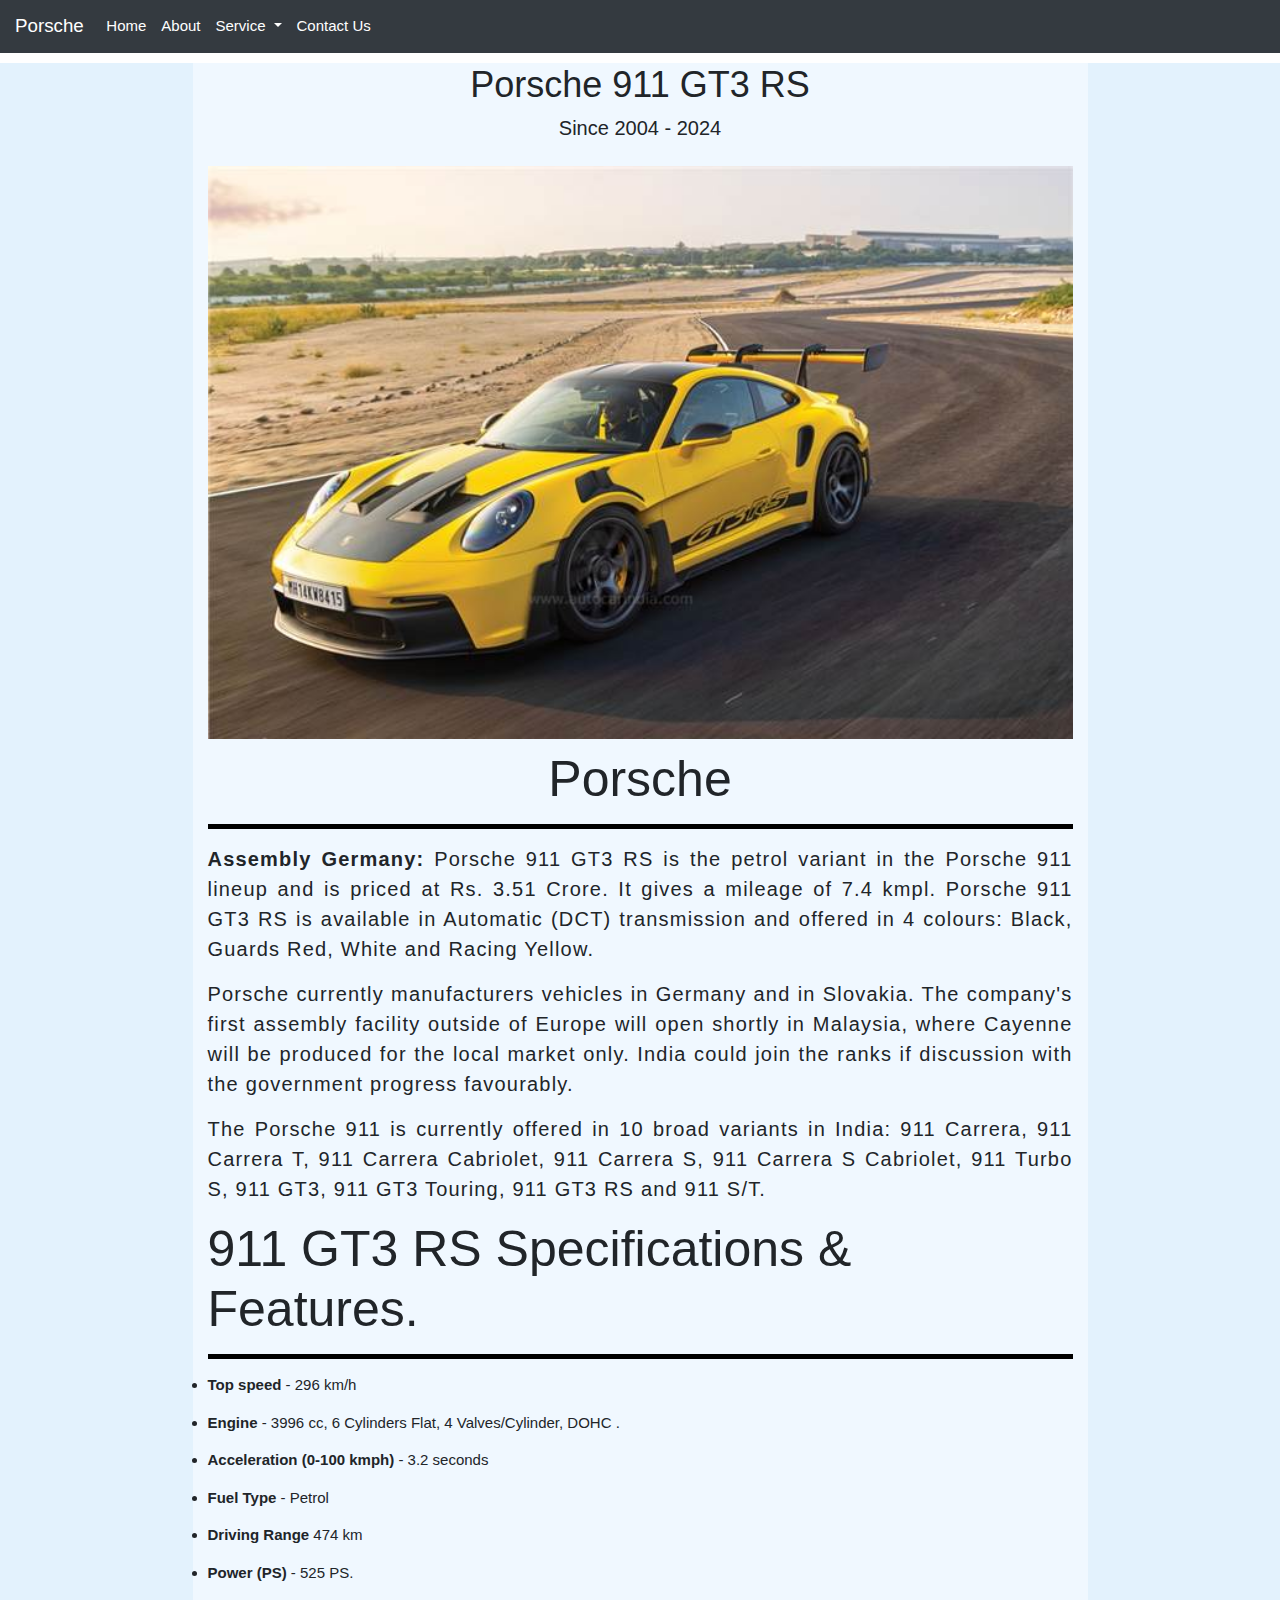
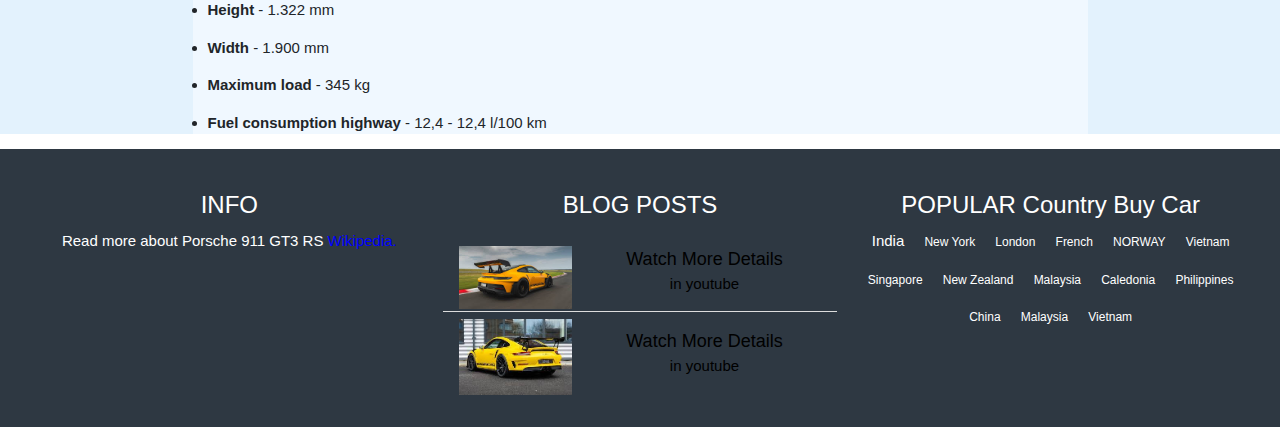
<file: aboutt.html>
<!DOCTYPE html>
<html lang="en">

<head>
    <meta charset="UTF-8" />
    <meta http-equiv="X-UA-Compatible" content="IE=edge" />
    <meta name="viewport" content="width=device-width, initial-scale=1, shrink-to-fit=no">
    <link rel="stylesheet" href="https://cdn.jsdelivr.net/npm/bootstrap@4.0.0/dist/css/bootstrap.min.css"
        integrity="sha384-Gn5384xqQ1aoWXA+058RXPxPg6fy4IWvTNh0E263XmFcJlSAwiGgFAW/dAiS6JXm" crossorigin="anonymous">
    <meta name="viewport" content="width=device-width, initial-scale=1.0" />
    <meta name="viewport" content="width=device-width, initial-scale=1">
    <link rel="stylesheet" href="https://www.w3schools.com/w3css/4/w3.css">
    <link rel="stylesheet" href="https://fonts.googleapis.com/css?family=Karma">
    <title>About</title>
    <link rel="stylesheet" href="about.css" />
    <style>
        @media (min-width: 1200px) {
    .container {
        max-width: 895px;
    }
}
hr {
    border: 0;
    border-top: 5px solid black;
    margin: 15px 0;
}

.w3-grey, .w3-hover-grey:hover, .w3-gray, .w3-hover-gray:hover {
    color: #000 !important;
    background-color: #2e3842 !important;
}
.w3-grey, .w3-hover-grey:hover, .w3-gray, .w3-hover-gray:hover {
    color: #000 !important;
}


 .w3-tagg {
    /* background-color: #000; */
    color: #fff;
    display: inline-block;
    padding-left: 8px;
    padding-right: 8px;
    text-align: center;
}
    </style>
</head>

<body>
    <nav class="navbar navbar-expand-lg navbar-dark bg-dark">
        <a class="navbar-brand active" href="#">Porsche</a>
        <button class="navbar-toggler" type="button" data-toggle="collapse" data-target="#navbarSupportedContent"
            aria-controls="navbarSupportedContent" aria-expanded="false" aria-label="Toggle navigation">
            <span class="navbar-toggler-icon"></span>
        </button>
        <div class="collapse navbar-collapse" id="navbarSupportedContent">
            <ul class="navbar-nav mr-auto">
                <li class="nav-item ">
                    <a class="nav-link active" href="./index.html">Home <span
                            class="sr-only">(current)</span></a>
                </li>
                <li class="nav-item  active">
                    <a class="nav-link" href="./about.html">About</a>
                </li>
                <li class="nav-item dropdown active">
                    <a class="nav-link dropdown-toggle" href="#" id="navbarDropdown" role="button"
                        data-toggle="dropdown" aria-haspopup="true" aria-expanded="false">
                        Service
                    </a>
                    <div class="dropdown-menu" aria-labelledby="navbarDropdown">
                        <a class="dropdown-item" href="./Detail.html">Details</a>
                        <a class="dropdown-item" href="./Image.html"> Image</a>
                        <div class="dropdown-divider"></div>
                        <a class="dropdown-item" href="./video.html">Video</a>
                        <a class="dropdown-item" href="./Service.html">Service</a>
                    </div>
                </li>

                <li class="nav-item active">
                    <a class="nav-link" href="./contact.html">Contact Us</a>
                </li>
            </ul>
        </div>
    </nav>
    <div class="vinay"style="background-color: #E3F2FD;"> 
    <div class="container" style="background-color: aliceblue;">
        <h1 style="
          justify-content: center;
          display: flex;
      ">Porsche 911 GT3 RS</h1>
        <h4 style="justify-content: center; display: flex;">Since 2004 - 2024</h4>
        <div class="content">
            <section class="top_section">
                <div class="image_container">
                    <img src="./image/1.jpg" alt="tribute" />
                </div>
                <div>

                </div>
            </section>
            <section class="about_section">
                <h2 style="justify-content: center; display: flex;"> Porsche </h2>
                <hr>
                <p>
                    <b> Assembly Germany:</b>
                    Porsche 911 GT3 RS is the petrol variant in the Porsche 911 lineup and is priced at Rs. 3.51 Crore.
                    It gives a mileage of 7.4 kmpl. Porsche 911 GT3 RS is available in Automatic (DCT) transmission and
                    offered in 4 colours: Black, Guards Red, White and Racing Yellow.
                <p>Porsche currently manufacturers vehicles in Germany and in Slovakia. The company's first assembly
                    facility outside of Europe will open shortly in Malaysia, where Cayenne will be produced for the
                    local market only. India could join the ranks if discussion with the government progress favourably.
                </p>
                <p>The Porsche 911 is currently offered in 10 broad variants in India: 911 Carrera, 911 Carrera T, 911
                    Carrera Cabriolet, 911 Carrera S, 911 Carrera S Cabriolet, 911 Turbo S, 911 GT3, 911 GT3 Touring,
                    911 GT3 RS and 911 S/T.</p>
                </p>
            </section>
            <section class="biography_section">
                <h1 style="justify-content: center;display: flex;/* margin-bottom: 25px; */font-size: 50px;font-weight: 400;margin-bottom: 0px;"> 911 GT3 RS Specifications & Features.</h1>
                <hr>
                <li>
                    <b>Top speed</b> - 296 km/h
                </li>
                <li>
                    <b>Engine</b> - 3996 cc, 6 Cylinders Flat, 4 Valves/Cylinder, DOHC .
                </li>
                <li>
                    <b>Acceleration (0-100 kmph) </b> -
                    3.2 seconds
                </li>

                <li>
                    <b>Fuel Type </b> -
                    Petrol
                </li>
                <li>
                    <b>Driving Range </b>
                    474 km
                </li>
                <li>
                    <b>Power (PS)</b> - 525 PS.
                </li>


                <li>
                    <b>Height</b>
                    - 1.322 mm
                </li>
                <li>
                    <b>Width</b> - 1.900 mm
                </li>
                <li>
                    <b>Maximum load </b> -
                    345 kg
                </li>
                <li>
                    <b>Fuel consumption highway</b> - 12,4 - 12,4 l/100 km
                </li>
                </ul>

            </section>
        </div>
    </div>
</div> 





     <!-- Footer -->
     <footer class="w3-container w3-padding-32 w3-grey     margin-left: 0%;">
        <div class="w3-row-padding" style="text-align: center;">
          <div class="w3-third">
            <h3 style="color: #fff;">INFO</h3>
            <p style="color: #fff;"> Read more about Porsche 911 GT3 RS
                <a href="https://en.wikipedia.org/wiki/Porsche_911_GT3#" style="color: blue;" >Wikipedia.</a>
             </p>
          </div>
    
          <div class="w3-third">
            <h3 style="color: #fff;">BLOG POSTS</h3>
            <ul class="w3-ul">
              <li class="w3-padding-16 w3-hover-black">
                <img src="image/pic1.jpg" class="w3-left w3-margin-right" style="width: 113px">
                <span class="w3-large">Watch More Details</span><br>
                <span>in youtube </span>
              </li>
              <li class="w3-padding-16 w3-hover-black">
                <img src="image/pic3.jpg" class="w3-left w3-margin-right" style="width:113px;margin-top: -9px;">
                <span class="w3-large">Watch More Details </span><br>
                <span> in youtube </span>
              </li>
              
            </ul>
        
          </div>
          <div class="w3-third">
            <h3 style="color: #fff;">POPULAR Country Buy Car</h3>
            <p>
              <span class="w3-tagg w3-margin-bottom ">India</span> <span
                class="w3-tagg w3-dark-black w3-small w3-margin-bottom">New York</span> <span
                class="w3-tagg w3-dark-black w3-small w3-margin-bottom">London</span>
              <span class="w3-tagg w3-dark-black w3-small w3-margin-bottom">French</span> <span
                class="w3-tagg w3-dark-black w3-small w3-margin-bottom">NORWAY</span> <span
                class="w3-tagg w3-dark-black w3-small w3-margin-bottom">Vietnam</span>
              <span class="w3-tagg w3-dark-black w3-small w3-margin-bottom">Singapore</span> <span
                class="w3-tagg w3-dark-black w3-small w3-margin-bottom">New Zealand</span> <span
                class="w3-tagg w3-dark-black w3-small w3-margin-bottom">Malaysia</span>
              <span class="w3-tagg w3-dark-black w3-small w3-margin-bottom">Caledonia</span> <span
                class="w3-tagg w3-dark-black w3-small w3-margin-bottom">Philippines</span> <span
                class="w3-tagg w3-dark-black w3-small w3-margin-bottom">China</span>
              <span class="w3-tagg w3-dark-black w3-small w3-margin-bottom">Malaysia</span> <span
                class="w3-tagg w3-dark-black w3-small w3-margin-bottom">Vietnam</span>
            </p>
          </div>
        </div>
      
      </footer>
</div>
<script>
    function w3_open() {
      document.getElementById("mySidebar").style.display = "block";
    }
     
    function w3_close() {
      document.getElementById("mySidebar").style.display = "none";
    }
    </script>

    <script src="https://code.jquery.com/jquery-3.2.1.slim.min.js"
        integrity="sha384-KJ3o2DKtIkvYIK3UENzmM7KCkRr/rE9/Qpg6aAZGJwFDMVNA/GpGFF93hXpG5KkN"
        crossorigin="anonymous"></script>
    <script src="https://cdn.jsdelivr.net/npm/popper.js@1.12.9/dist/umd/popper.min.js"
        integrity="sha384-ApNbgh9B+Y1QKtv3Rn7W3mgPxhU9K/ScQsAP7hUibX39j7fakFPskvXusvfa0b4Q"
        crossorigin="anonymous"></script>
    <script src="https://cdn.jsdelivr.net/npm/bootstrap@4.0.0/dist/js/bootstrap.min.js"
        integrity="sha384-JZR6Spejh4U02d8jOt6vLEHfe/JQGiRRSQQxSfFWpi1MquVdAyjUar5+76PVCmYl"
        crossorigin="anonymous"></script>
</body>

</html>
</file>
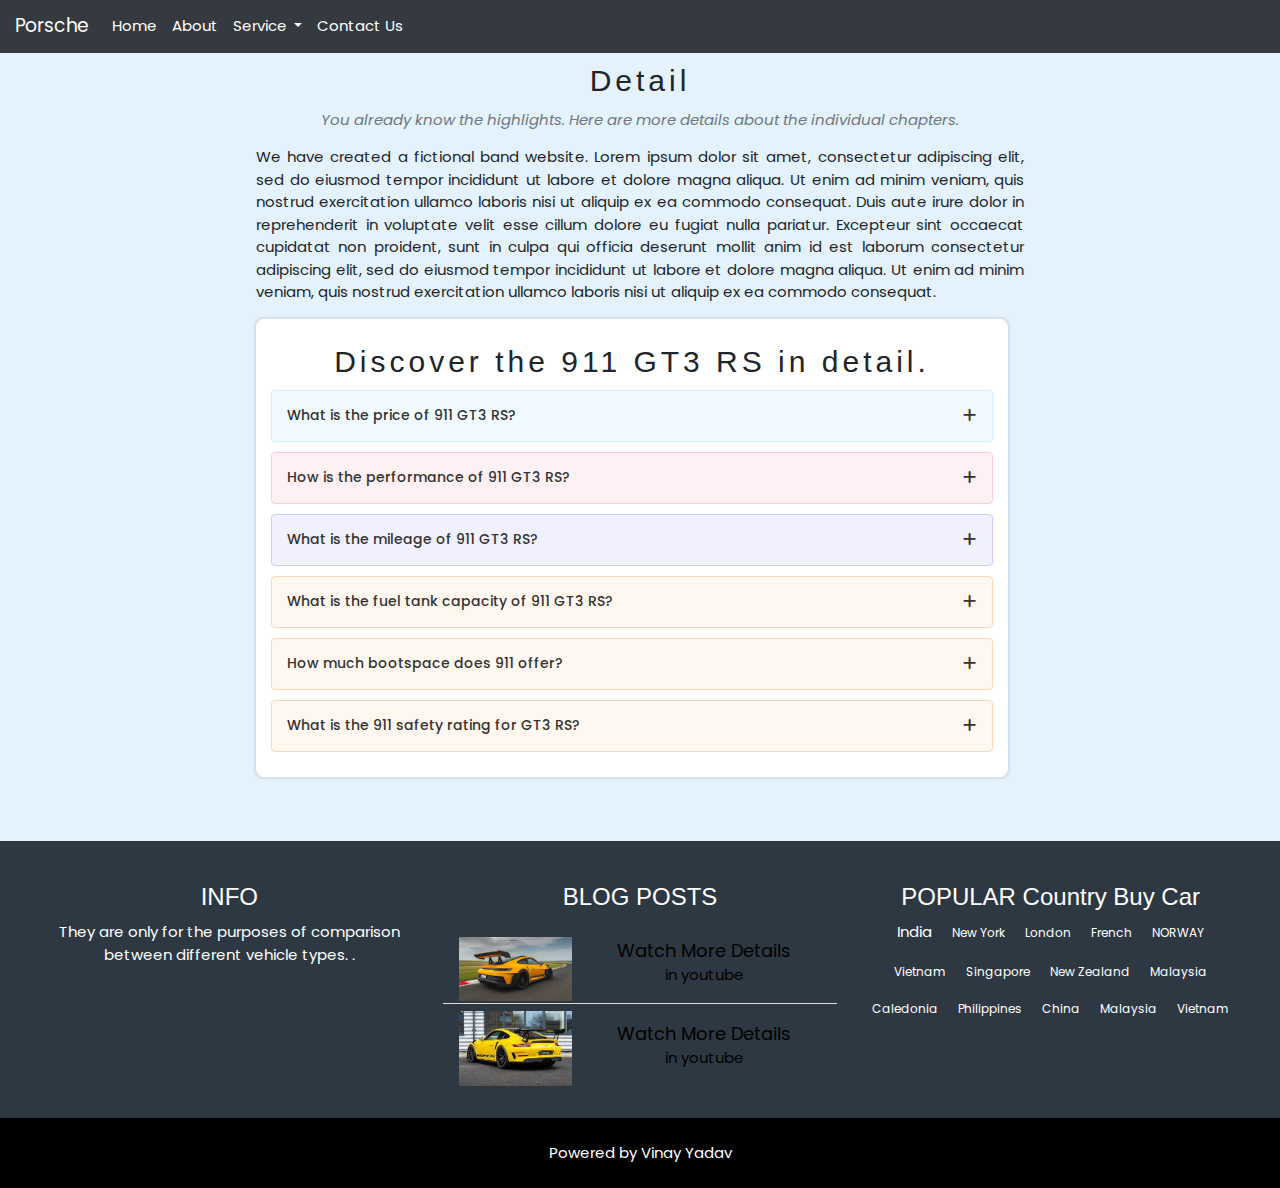
<file: Detail.html>
<html lang="en"><head>
    <meta charset="utf-8">
    <meta name="viewport" content="width=device-width, initial-scale=1, shrink-to-fit=no">
    <link rel="stylesheet" href="https://cdn.jsdelivr.net/npm/bootstrap@4.0.0/dist/css/bootstrap.min.css" integrity="sha384-Gn5384xqQ1aoWXA+058RXPxPg6fy4IWvTNh0E263XmFcJlSAwiGgFAW/dAiS6JXm" crossorigin="anonymous">
   <link rel="stylesheet" href="Detail.css">
   <link rel="stylesheet" href="https://cdnjs.cloudflare.com/ajax/libs/font-awesome/6.1.1/css/all.min.css">
   <link rel="stylesheet" href="https://www.w3schools.com/w3css/4/w3.css">
   <link rel="stylesheet" href="https://fonts.googleapis.com/css?family=Lato">
   <link rel="stylesheet" href="https://cdnjs.cloudflare.com/ajax/libs/font-awesome/4.7.0/css/font-awesome.min.css">
    <title>Details</title>
</head>
<style>
    .accordion {
    max-width: 752px;
    width: 100%;
    background: #FFF;
    margin: 0 0px;
    padding: 15px;
    border-radius: 8px;
    box-shadow: 0 0 4px rgba(0, 0, 0, 0.2);
}
.w3-padding-64 {
    padding-top: 0px !important;
    padding-bottom: 64px !important;
}
.description{
    
    margin-top: 0;
    margin-bottom: 0rem;
}
.w3-grey, .w3-hover-grey:hover, .w3-gray, .w3-hover-gray:hover {
    color: #000 !important;
    background-color: #2e3842 !important;
}

.w3-badge, .w3-tag {
    background-color: #2e3842 !important;
    color: #fff;
    display: inline-block;
    padding-left: 8px;
    padding-right: 8px;
    text-align: center;
}

</style>

<body>
    <nav class="navbar navbar-expand-lg navbar-dark bg-dark">
      <a class="navbar-brand" href="#">Porsche</a>
      <button class="navbar-toggler" type="button" data-toggle="collapse" data-target="#navbarSupportedContent" aria-controls="navbarSupportedContent" aria-expanded="false" aria-label="Toggle navigation">
          <span class="navbar-toggler-icon"></span>
      </button>

      <div class="collapse navbar-collapse" id="navbarSupportedContent">
          <ul class="navbar-nav mr-auto">
              <li class="nav-item  active">
                  <a class="nav-link" href="./index.html">Home <span class="sr-only">(current)</span></a>
              </li>
              <li class="nav-item active">
                  <a class="nav-link" href="./aboutt.html">About</a>
              </li>
              <li class="nav-item dropdown active">
                  <a class="nav-link dropdown-toggle" href="#" id="navbarDropdown" role="button" data-toggle="dropdown" aria-haspopup="true" aria-expanded="false">
                      Service
                  </a>
                  <div class="dropdown-menu" aria-labelledby="navbarDropdown">
                      <a class="dropdown-item" href="./Detail.html">Details</a>
                      <a class="dropdown-item" href="./Image.html">Image</a>
                      <div class="dropdown-divider"></div>
                      <a class="dropdown-item" href="./video.html">Video</a>
                      <a class="dropdown-item" href="./Service.html">Service</a>
                  </div>
              </li>

              <li class="nav-item active">
                  <a class="nav-link" href="./contact.html">Contact Us</a>

              </li>

          </ul>
     
      </div>
  </nav>
    <div class="w3-container w3-content w3-center w3-padding-64" style="max-width:800px" id="band">
        <h2 class="w3-wide">Detail</h2>
        <p class="w3-opacity"><i>You already know the highlights. Here are more details about the individual chapters.</i></p>
        <p class="w3-justify">We have created a fictional band website. Lorem ipsum dolor sit amet, consectetur adipiscing elit, sed do eiusmod tempor incididunt ut labore et dolore magna aliqua. Ut enim ad minim veniam, quis nostrud exercitation ullamco laboris nisi ut aliquip
          ex ea commodo consequat. Duis aute irure dolor in reprehenderit in voluptate velit esse cillum dolore eu fugiat nulla pariatur. Excepteur sint occaecat cupidatat non proident, sunt in culpa qui officia deserunt mollit anim id est laborum consectetur
          adipiscing elit, sed do eiusmod tempor incididunt ut labore et dolore magna aliqua. Ut enim ad minim veniam, quis nostrud exercitation ullamco laboris nisi ut aliquip ex ea commodo consequat.</p>
    
          <div class="accordion">
      <h2 class="w3-wide">Discover the 911 GT3 RS in detail.</h2>
      <div class="accordion-content">
          <header>
              <span class="title">What is the price of 911 GT3 RS?</span>
              <i class="fa-solid fa-plus"></i>
          </header>
          <p class="description">
            911 GT3 RS price is ‎Rs. 3.51 Crore.
          </p>
      </div>
  
      <div class="accordion-content">
          <header>
              <span class="title">How is the performance of 911 GT3 RS?</span>
              <i class="fa-solid fa-plus"></i>
          </header>
  
          <p class="description" >
            GT3 RS is powered by a 3996 cc Petrol engine mated to a 7 Gears, Paddle Shift, Sport Mode speed Automatic (DCT) gearbox which generates 518 bhp of power & 465 Nm of torque.
          </p>
      </div>
      <div class="accordion-content">
          <header>
              <span class="title">What is the mileage of 911 GT3 RS?</span>
              <i class="fa-solid fa-plus"></i>
          </header>
  
          <p class="description">
              The 911 GT3 RS mileage is 7.4 kmpl.
  
          </p>
      </div>

      
      <div class="accordion-content">
          <header>
              <span class="title">What is the fuel tank capacity of 911 GT3 RS?</span>
              <i class="fa-solid fa-plus"></i>
          </header>
  
          <p class="description">
            The fuel tank capacity of 911 GT3 RS is 64 litres.

          </p>
      </div>
      <div class="accordion-content">
        <header>
            <span class="title">How much bootspace does 911 offer?</span>
            <i class="fa-solid fa-plus"></i>
        </header>

        <p class="description">
          Porsche 911 boot space is 132 litres.
        </p>
    </div>
    <div class="accordion-content">
      <header>
          <span class="title">What is the 911 safety rating for GT3 RS?</span>
          <i class="fa-solid fa-plus"></i>
      </header>

      <p class="description">
        Porsche 911 GT3 RS has not been crash tested by the Global NCAP yet.
      </p>
  </div>
  </div> 
    </div>
  </div>






























    <footer class="w3-container w3-padding-32 w3-grey     margin-left: 0%;">
        <div class="w3-row-padding" style="text-align: center;">
          <div class="w3-third">
            <h3 style="color: #fff;">INFO</h3>
            <p style="color: #fff;">They are only for the purposes of comparison between different vehicle types.
             .</p>
          </div>
    
          <div class="w3-third">
            <h3 style="color: #fff;">BLOG POSTS</h3>
            <ul class="w3-ul">
              <li class="w3-padding-16 w3-hover-black">
                <img src="image/pic1.jpg" class="w3-left w3-margin-right" style="width: 113px">
                <span class="w3-large">Watch More Details</span><br>
                <span>in youtube </span>
              </li>
              <li class="w3-padding-16 w3-hover-black">
                <img src="image/pic3.jpg" class="w3-left w3-margin-right" style="width:113px;margin-top: -9px;">
                <span class="w3-large">Watch More Details </span><br>
                <span> in youtube </span>
              </li>
            </ul>
        
          </div>
          <div class="w3-third">
            <h3 style="color: #fff;">POPULAR Country Buy Car</h3>
            <p>
              <span class="w3-tag  w3-margin-bottom ">India</span> <span
                class="w3-tag w3-dark-black w3-small w3-margin-bottom">New York</span> <span
                class="w3-tag w3-dark-black w3-small w3-margin-bottom">London</span>
              <span class="w3-tag w3-dark-black w3-small w3-margin-bottom">French</span> <span
                class="w3-tag w3-dark-black w3-small w3-margin-bottom">NORWAY</span> <span
                class="w3-tag w3-dark-black w3-small w3-margin-bottom">Vietnam</span>
              <span class="w3-tag w3-dark-black w3-small w3-margin-bottom">Singapore</span> <span
                class="w3-tag w3-dark-black w3-small w3-margin-bottom">New Zealand</span> <span
                class="w3-tag w3-dark-black w3-small w3-margin-bottom">Malaysia</span>
              <span class="w3-tag w3-dark-black w3-small w3-margin-bottom">Caledonia</span> <span
                class="w3-tag w3-dark-black w3-small w3-margin-bottom">Philippines</span> <span
                class="w3-tag w3-dark-black w3-small w3-margin-bottom">China</span>
              <span class="w3-tag w3-dark-black w3-small w3-margin-bottom">Malaysia</span> <span
                class="w3-tag w3-dark-black w3-small w3-margin-bottom">Vietnam</span>
            </p>
          </div>
        </div>
      </footer> 
      <div class="w3-black w3-center w3-padding-24">Powered by <a href=""
        title="" target="_blank" class="w3-hover-opacity">Vinay Yadav</a></div>
    </div>
    
    <script src="https://code.jquery.com/jquery-3.2.1.slim.min.js" integrity="sha384-KJ3o2DKtIkvYIK3UENzmM7KCkRr/rE9/Qpg6aAZGJwFDMVNA/GpGFF93hXpG5KkN" crossorigin="anonymous"></script>
    <script src="https://cdn.jsdelivr.net/npm/popper.js@1.12.9/dist/umd/popper.min.js" integrity="sha384-ApNbgh9B+Y1QKtv3Rn7W3mgPxhU9K/ScQsAP7hUibX39j7fakFPskvXusvfa0b4Q" crossorigin="anonymous"></script>
    <script src="https://cdn.jsdelivr.net/npm/bootstrap@4.0.0/dist/js/bootstrap.min.js" integrity="sha384-JZR6Spejh4U02d8jOt6vLEHfe/JQGiRRSQQxSfFWpi1MquVdAyjUar5+76PVCmYl" crossorigin="anonymous"></script>
    <script> 
        const accordionContent = document.querySelectorAll(".accordion-content");
            accordionContent.forEach((item, index) => {
                let header = item.querySelector("header");
                header.addEventListener("click", () =>{
                    item.classList.toggle("open");
            
                    let description = item.querySelector(".description");
                    if(item.classList.contains("open")){
                        description.style.height = `${description.scrollHeight}px`; 
                        item.querySelector("i").classList.replace("fa-plus", "fa-minus");
                    }else{
                        description.style.height = "0px";
                        item.querySelector("i").classList.replace("fa-minus", "fa-plus");
                    }
                    removeOpen(index);
                })
            })
             function removeOpen(index1){
                accordionContent.forEach((item2, index2) => {
                    if(index1 != index2){
                        item2.classList.remove("open");
            
                        let des = item2.querySelector(".description");
                        des.style.height = "0px";
                        item2.querySelector("i").classList.replace("fa-minus", "fa-plus");
                    }
                })
            }
    </script>
    <script>
        var myIndex = 0;
        carousel();
        
        function carousel() {
          var i;
          var x = document.getElementsByClassName("mySlides");
          for (i = 0; i < x.length; i++) {
            x[i].style.display = "none";  
          }
          myIndex++;
          if (myIndex > x.length) {myIndex = 1}    
          x[myIndex-1].style.display = "block";  
          setTimeout(carousel, 4000);    
        }
        
        function myFunction() {
          var x = document.getElementById("navDemo");
          if (x.className.indexOf("w3-show") == -1) {
            x.className += " w3-show";
          } else { 
            x.className = x.className.replace(" w3-show", "");
          }
        }
          var modal = document.getElementById('ticketModal');
        window.onclick = function(event) {
          if (event.target == modal) {
            modal.style.display = "none";
          }
        }
        </script>


<script>
    function w3_open() {
      document.getElementById("mySidebar").style.display = "block";
    }
     
    function w3_close() {
      document.getElementById("mySidebar").style.display = "none";
    }
    </script>

</body></html>
</file>
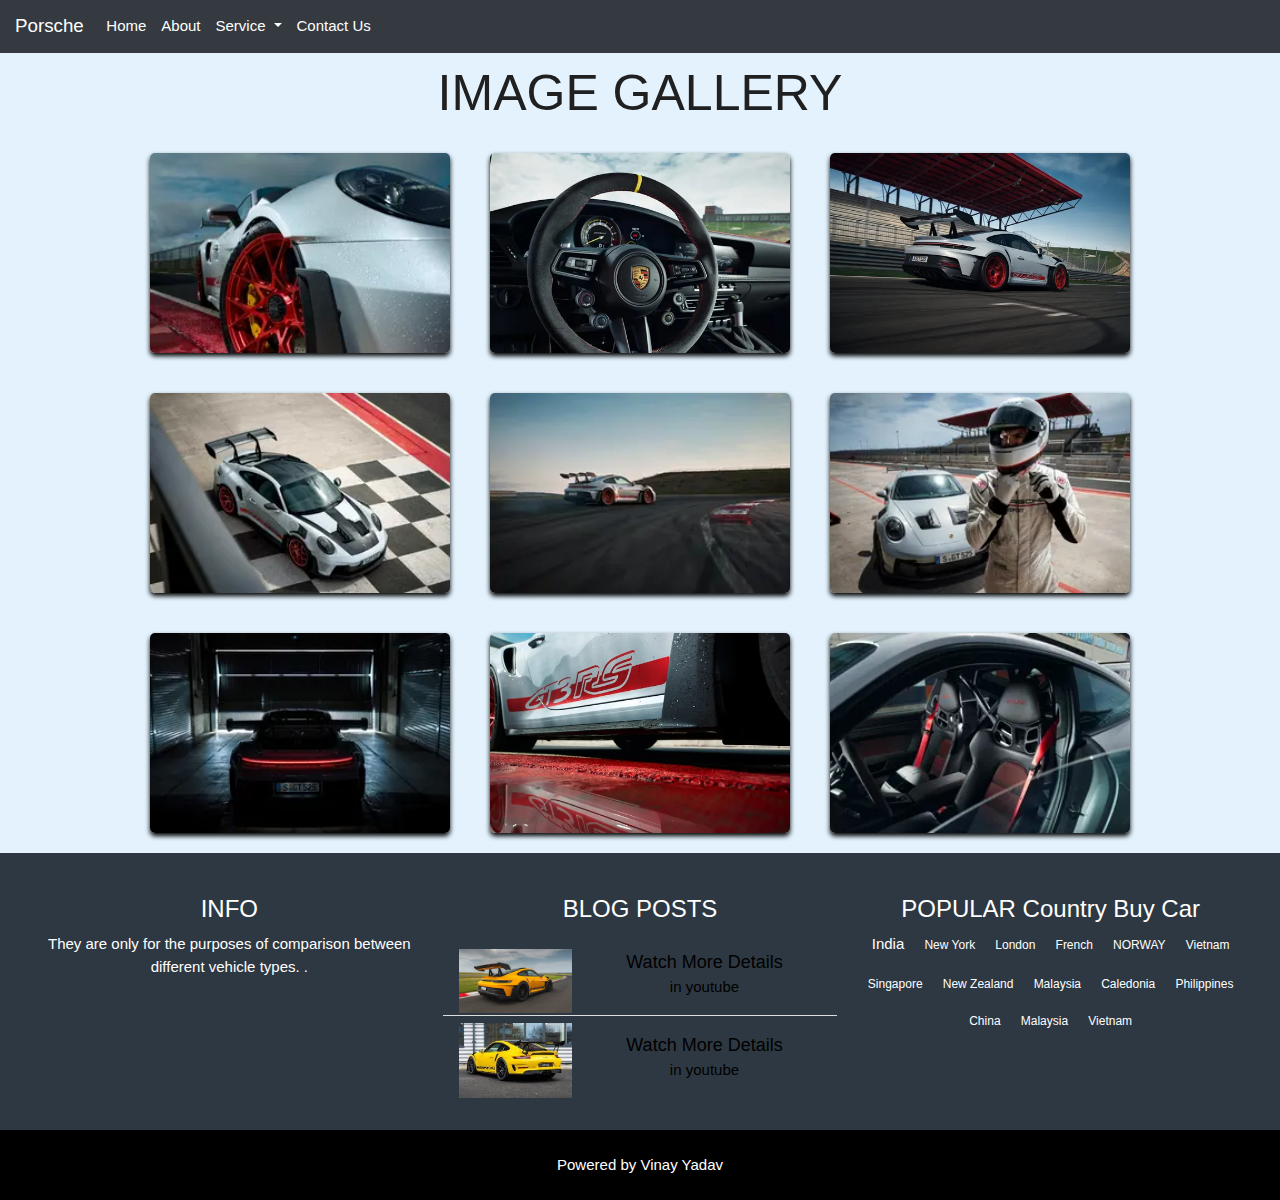
<file: Image.html>
<!doctype html>
<html lang="en">

<head>
    <meta charset="utf-8">
    <meta name="viewport" content="width=device-width, initial-scale=1, shrink-to-fit=no">

    <link rel="stylesheet" href="https://cdn.jsdelivr.net/npm/bootstrap@4.0.0/dist/css/bootstrap.min.css"
        integrity="sha384-Gn5384xqQ1aoWXA+058RXPxPg6fy4IWvTNh0E263XmFcJlSAwiGgFAW/dAiS6JXm" crossorigin="anonymous">
        <meta name="viewport" content="width=device-width, initial-scale=1">
       <link rel="stylesheet" href="https://www.w3schools.com/w3css/4/w3.css">
       <link rel="stylesheet" href="https://fonts.googleapis.com/css?family=Karma">
        <link rel="stylesheet" href="Image.css">

    <title>Image</title>
    <style>

.w3-grey, .w3-hover-grey:hover, .w3-gray, .w3-hover-gray:hover {
    color: #000 !important;
    background-color: #2e3842 !important;
}

.w3-badge, .w3-tag {
    background-color: #2e3842 !important;
    color: #fff;
    display: inline-block;
    padding-left: 8px;
    padding-right: 8px;
    text-align: center;
}

    </style>
</head>

<body>
    <nav class="navbar navbar-expand-lg navbar-dark bg-dark">
        <a class="navbar-brand" href="#">Porsche</a>
        <button class="navbar-toggler" type="button" data-toggle="collapse" data-target="#navbarSupportedContent"
            aria-controls="navbarSupportedContent" aria-expanded="false" aria-label="Toggle navigation">
            <span class="navbar-toggler-icon"></span>
        </button>

        <div class="collapse navbar-collapse" id="navbarSupportedContent">
            <ul class="navbar-nav mr-auto">
                <li class="nav-item active">
                    <a class="nav-link" href="./index.html">Home <span class="sr-only">(current)</span></a>
                </li>
                <li class="nav-item active">
                    <a class="nav-link" href="./aboutt.html">About</a>
                </li>
                <li class="nav-item dropdown active">
                    <a class="nav-link dropdown-toggle" href="#" id="navbarDropdown" role="button"
                        data-toggle="dropdown" aria-haspopup="true" aria-expanded="false">
                        Service
                    </a>
                    <div class="dropdown-menu" aria-labelledby="navbarDropdown">
                        <a class="dropdown-item" href="./Detail.html">Details</a>
                        <a class="dropdown-item" href="./Image.html">Image</a>
                        <div class="dropdown-divider"></div>
                        <a class="dropdown-item" href="./video.html">Video</a>
                        <a class="dropdown-item" href="./Service.html">Service</a>

                    </div>
                </li>

                <li class="nav-item active">
                    <a class="nav-link" href="./contact.html">Contact Us</a>
                </li>

                <!-- <li class="nav-item">
                    <a class="nav-link disabled" href="#">Disabled</a>
                </li> -->
            </ul>
       
        </div>
    </nav>
    <h1>Image Gallery</h1>
    <div class="gallery">
        <div class="box">
            <img src="img2/porsche-zoom2 (1).webp" alt="">
        </div>

        <div class="box">
            <img src="img2/porsche-zoom2 (2).webp" alt="">
        </div>

        <div class="box">
            <img src="img2/porsche-zoom2 (3).webp" alt="">
        </div>

        <div class="box">
            <img src="img2/porsche-zoom2 (4).webp" alt="">
        </div>

        <div class="box">
            <img src="img2/porsche-zoom2 (5).webp" alt="">

        </div>

        <div class="box">
            <img src="img2/porsche-zoom2 (6).webp" alt="">
        </div>

        <div class="box">
            <img src="img2/porsche-zoom2 (7).webp" alt="">
        </div>

        <div class="box">
            <img src="img2/porsche-zoom2 (9).webp" alt="">
        </div>
        <div class="box">
            <img src="img2/porsche-zoom2.webp" alt="">
        </div>
    </div>


    <footer class="w3-container w3-padding-32 w3-grey     margin-left: 0%;">
        <div class="w3-row-padding" style="text-align: center;">
          <div class="w3-third">
            <h3 style="color: #fff;">INFO</h3>
            <p style="color: #fff;">They are only for the purposes of comparison between different vehicle types.
             .</p>
          </div>
    
          <div class="w3-third">
            <h3 style="color: #fff;">BLOG POSTS</h3>
            <ul class="w3-ul">
              <li class="w3-padding-16 w3-hover-black">
                <img src="image/pic1.jpg" class="w3-left w3-margin-right" style="width: 113px">
                <span class="w3-large">Watch More Details</span><br>
                <span>in youtube </span>
              </li>
              <li class="w3-padding-16 w3-hover-black">
                <img src="image/pic3.jpg" class="w3-left w3-margin-right" style="width:113px;margin-top: -9px;">
                <span class="w3-large">Watch More Details </span><br>
                <span> in youtube </span>
              </li>
            </ul>
        
          </div>
          <div class="w3-third">
            <h3 style="color: #fff;">POPULAR Country Buy Car</h3>
            <p>
              <span class="w3-tag  w3-margin-bottom ">India</span> <span
                class="w3-tag w3-dark-black w3-small w3-margin-bottom">New York</span> <span
                class="w3-tag w3-dark-black w3-small w3-margin-bottom">London</span>
              <span class="w3-tag w3-dark-black w3-small w3-margin-bottom">French</span> <span
                class="w3-tag w3-dark-black w3-small w3-margin-bottom">NORWAY</span> <span
                class="w3-tag w3-dark-black w3-small w3-margin-bottom">Vietnam</span>
              <span class="w3-tag w3-dark-black w3-small w3-margin-bottom">Singapore</span> <span
                class="w3-tag w3-dark-black w3-small w3-margin-bottom">New Zealand</span> <span
                class="w3-tag w3-dark-black w3-small w3-margin-bottom">Malaysia</span>
              <span class="w3-tag w3-dark-black w3-small w3-margin-bottom">Caledonia</span> <span
                class="w3-tag w3-dark-black w3-small w3-margin-bottom">Philippines</span> <span
                class="w3-tag w3-dark-black w3-small w3-margin-bottom">China</span>
              <span class="w3-tag w3-dark-black w3-small w3-margin-bottom">Malaysia</span> <span
                class="w3-tag w3-dark-black w3-small w3-margin-bottom">Vietnam</span>
            </p>
          </div>
        </div>
      </footer>
    
    
    
    
    
      <div class="w3-black w3-center w3-padding-24">Powered by <a href=""
        title="" target="_blank" class="w3-hover-opacity">Vinay Yadav</a></div>
    </div>
    
  






















    <script>
        // Script to open and close sidebar
        function w3_open() {
          document.getElementById("mySidebar").style.display = "block";
        }
         
        function w3_close() {
          document.getElementById("mySidebar").style.display = "none";
        }
        </script>
    <script src="https://code.jquery.com/jquery-3.2.1.slim.min.js"
        integrity="sha384-KJ3o2DKtIkvYIK3UENzmM7KCkRr/rE9/Qpg6aAZGJwFDMVNA/GpGFF93hXpG5KkN"
        crossorigin="anonymous"></script>
    <script src="https://cdn.jsdelivr.net/npm/popper.js@1.12.9/dist/umd/popper.min.js"
        integrity="sha384-ApNbgh9B+Y1QKtv3Rn7W3mgPxhU9K/ScQsAP7hUibX39j7fakFPskvXusvfa0b4Q"
        crossorigin="anonymous"></script>
    <script src="https://cdn.jsdelivr.net/npm/bootstrap@4.0.0/dist/js/bootstrap.min.js"
        integrity="sha384-JZR6Spejh4U02d8jOt6vLEHfe/JQGiRRSQQxSfFWpi1MquVdAyjUar5+76PVCmYl"
        crossorigin="anonymous"></script>
</body>

</html>
</file>
<file: about.css>
* {
    margin: 0;
    padding: 0;
    box-sizing: border-box;
  }
  
  .container {
    /* background-color: #e5e5fd; */
    min-height: 100vh;
    /* border: 10px solid #1d1e4c; */
  }
  
  .content {
    max-width: 900px;
    margin: 0 auto;
  }

  .image_container, img {
    width: 100%;
  height: auto;
}


.top_section {
  margin-top: 26px;
  display: flex;
  justify-content: center;
  align-items: flex-end;}

  .top_section h1 {
    font-size: 50px;
    font-weight: bold;
    color: #1d1e4c;
    text-transform: uppercase;
  }
  .top_section h4 {
    font-size: 30px;
    text-align: end;
  }
  
  .image_container {
    border-radius: 0%;
    overflow: hidden;
  }
  .about_section {
    margin-top: 8px;
}
  .about_section h2 {
    font-size: 50px;
    font-weight: 400;
    margin-bottom: 0px;
  }
  .about_section p {
    font-size: 20px;
    line-height: 30px;
    letter-spacing: 1.2px;
    text-align: justify;
  }
  .biography_section {
    margin: 0px 0;
  }
  .biography_section h3 {
    margin-bottom: 20px;
  }
  .biography_section ul {
    margin-left: 50px;
  }
  .biography_section li {
    margin-bottom: 15px;
  }
  
  footer {
    margin: 0px 0;
  }
  footer p {
    text-align: center;
  }
</file>
<file: Detail.css>
/* ===== Google Font Import - Poppins ===== */
@import url('https://fonts.googleapis.com/css2?family=Poppins:wght@300;400;500;600&display=swap');

*{
    margin: 0;
    padding: 0;
    box-sizing: border-box;
    font-family: 'Poppins', sans-serif;
}
body{
    min-height: 100vh;
   
    background: #E3F2FD;
}
.accordion{
    max-width: 530px;
    width: 100%;
    background: #FFF;
    margin: 0 15px;
    padding: 15px;
    border-radius: 8px;
    box-shadow:  0 0 4px rgba(0,0,0,0.2);
}
.accordion .accordion-content{
    margin: 10px 0;
    border-radius: 4px;
    background: #FFF7F0;
    border: 1px solid #FFD6B3;
    overflow: hidden;
}
.accordion-content:nth-child(2){
    background-color: #F0FAFF;
    border-color: #CCEEFF;
}
.accordion-content:nth-child(3){
    background-color: #FFF0F3;
    border-color: #FFCCD6;
}
.accordion-content:nth-child(4){
    background-color: #F0F0FF;
    border-color: #CCCCFF;
}
.accordion-content.open{
    padding-bottom: 10px;
}
.accordion-content header{
    display: flex;
    min-height: 50px;
    padding: 0 15px;
    cursor: pointer;
    align-items: center;
    justify-content: space-between;
    transition: all 0.2s linear;
}
.accordion-content.open header{
    min-height: 35px;
}
.accordion-content header .title{
    font-size: 14px;
    font-weight: 500;
    color: #333;
}
.accordion-content header i{
    font-size: 15px;
    color: #333;
}
.accordion-content .description{
    height: 0;
    font-size: 12px;
    color: #333;
    font-weight: 400;
    padding: 0 15px;
    transition: all 0.2s linear;
}
</file>
<file: Image.css>
* {
    padding: 0px;
    margin: 0px;
    box-sizing: border-box;
    transition: all .2s linear;
}

body {
    background: #E3F2FD;
}

h1 {
    font-size: 50px;
    margin-top: 10px;
    color: #202020;
    text-align: center;
    text-transform: uppercase;
    font-family: sans-serif;
}

.gallery {
    display: flex;
    justify-content: center;
    flex-wrap: wrap;
    width: 90%;
    margin: 0 auto;
}

.gallery .box {
    height: 200px;
    width: 300px;
    margin: 20px;
    overflow: hidden;
    border-radius: 5px;
    box-shadow: 0 3px 5px #000;

}

.gallery .box img {
    height: 100%;
    width: 100%;
    object-fit: cover;
}

.gallery .box img:hover {
    transform: scale(1.4);
}
</file>
